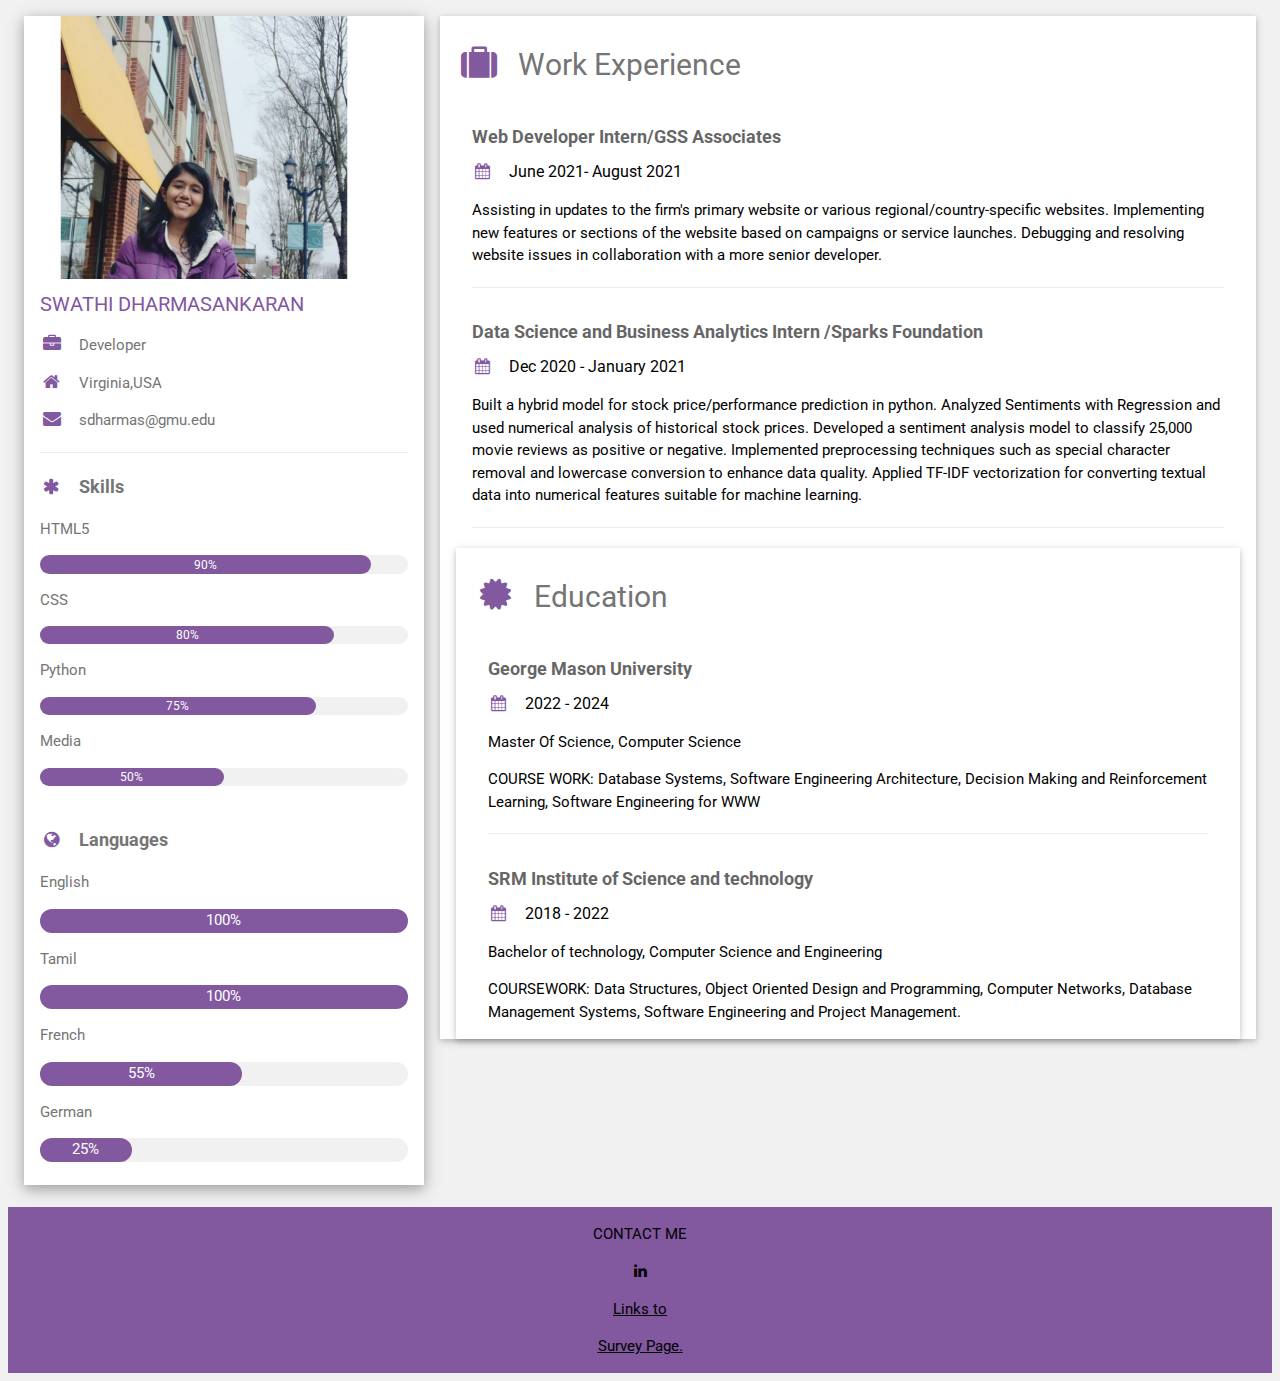
<file: target/my-web-app-1.0-SNAPSHOT/index.html>
<!DOCTYPE html>
<html>
<head>
<title>SDharmasankaran</title>
<meta charset="UTF-8">
<meta name="viewport" content="width=device-width, initial-scale=1">
<link rel="stylesheet" href="main.css">
<link rel='stylesheet' href='https://fonts.googleapis.com/css?family=Roboto'>
<link rel="stylesheet" href="https://cdnjs.cloudflare.com/ajax/libs/font-awesome/4.7.0/css/font-awesome.min.css">
<style>
html,body,h1,h2,h3,h4,h5,h6 {font-family: "Roboto", sans-serif}
</style>
</head>
<body class="w3-light-grey">

<!-- Page Container -->
<div class="w3-content w3-margin-top" style="max-width:1400px;">

  <!-- The Grid -->
  <div class="w3-row-padding">
  
    <!-- Left Column -->
    <div class="w3-third">
    
      <div class="w3-white w3-text-grey w3-card-4">
        <div class="w3-display-container">
          <img src="avatar_hat.jpg" style="width:90%" alt="Avatar">
          <div class="w3-display-bottomleft w3-container w3-text-purple">
            
          </div>
        </div>
        <div class="w3-container">
          <h4 style="color: #82589F;">SWATHI DHARMASANKARAN</h4>
          <p><i class="fa fa-briefcase fa-fw w3-margin-right w3-large" style="color: #82589F;"></i>Developer</p>
          <p><i class="fa fa-home fa-fw w3-margin-right w3-large" style="color: #82589F;"></i>Virginia,USA</p>
          <p><i class="fa fa-envelope fa-fw w3-margin-right w3-large" style="color: #82589F;"></i>sdharmas@gmu.edu</p>
          
          
          <hr>
          <p class="w3-large"><b><i class="fa fa-asterisk fa-fw w3-margin-right" style="color: #82589F;"></i>Skills</b></p>
<p>HTML5</p>
<div class="w3-light-grey w3-round-xlarge w3-small">
    <div class="w3-container w3-center w3-text-white w3-round-xlarge" style="background-color: #82589F; width:90%">90%</div>
</div>
<p>CSS</p>
<div class="w3-light-grey w3-round-xlarge w3-small">
    <div class="w3-container w3-center w3-text-white w3-round-xlarge" style="background-color: #82589F; width:80%">80%</div>
</div>
<p>Python</p>
<div class="w3-light-grey w3-round-xlarge w3-small">
    <div class="w3-container w3-center w3-text-white w3-round-xlarge" style="background-color: #82589F; width:75%">75%</div>
</div>
<p>Media</p>
<div class="w3-light-grey w3-round-xlarge w3-small">
    <div class="w3-container w3-center w3-text-white w3-round-xlarge" style="background-color: #82589F; width:50%">50%</div>
</div>
<br>

<p class="w3-large w3-text-theme"><b><i class="fa fa-globe fa-fw w3-margin-right" style="color: #82589F;"></i>Languages</b></p>
<p>English</p>
<div class="w3-light-grey w3-round-xlarge">
    <div class="w3-round-xlarge w3-center w3-text-white" style="background-color: #82589F; height:24px;width:100%">100%</div>
</div>
<p>Tamil</p>
<div class="w3-light-grey w3-round-xlarge">
    <div class="w3-round-xlarge w3-center w3-text-white" style="background-color: #82589F; height:24px;width:100%">100%</div>
</div>
<p>French</p>
<div class="w3-light-grey w3-round-xlarge">
    <div class="w3-round-xlarge w3-center w3-text-white" style="background-color: #82589F; height:24px;width:55%">55%</div>
</div>
<p>German</p>
<div class="w3-light-grey w3-round-xlarge">
    <div class="w3-round-xlarge w3-center w3-text-white" style="background-color: #82589F; height:24px;width:25%">25%</div>
</div>
<br>
</div>
</div><br>

</div>

    <!-- End Left Column -->
    
    <div class="w3-twothird">

      <div class="w3-container w3-card w3-white w3-margin-bottom">
          <h2 class="w3-text-grey w3-padding-16"><i class="fa fa-suitcase fa-fw w3-margin-right w3-xxlarge" style="color: #82589F;"></i>Work Experience</h2>
          <div class="w3-container">
              <h5 class="w3-opacity"><b>Web Developer Intern/GSS Associates</b></h5>
              <h6><i class="fa fa-calendar fa-fw w3-margin-right" style="color: #82589F;"></i>June 2021- August 2021  <span class="w3-tag" style="background-color: #82589F;"></span></h6>
              <p>Assisting in updates to the firm's primary website or various regional/country-specific websites.
                 Implementing new features or sections of the website based on campaigns or service launches.
                 Debugging and resolving website issues in collaboration with a more senior developer.</p>
              <hr>
          </div>
          <div class="w3-container">
              <h5 class="w3-opacity"><b>Data Science and Business Analytics Intern /Sparks Foundation</b></h5>
              <h6><i class="fa fa-calendar fa-fw w3-margin-right" style="color: #82589F;"></i>Dec 2020 - January 2021</h6>
              <p>Built a hybrid model for stock price/performance prediction in python. Analyzed Sentiments with Regression and used numerical analysis of historical stock prices. Developed a sentiment analysis model to classify 25,000 movie reviews as positive or negative.
                 Implemented preprocessing techniques such as special character removal and lowercase conversion to enhance data quality.
                 Applied TF-IDF vectorization for converting textual data into numerical features suitable for machine learning.</p>
              <hr>
          </div>
  
          <div class="w3-container w3-card w3-white">
              <h2 class="w3-text-grey w3-padding-16"><i class="fa fa-certificate fa-fw w3-margin-right w3-xxlarge" style="color: #82589F;"></i>Education</h2>
              <div class="w3-container">
                  <h5 class="w3-opacity"><b>George Mason University</b></h5>
                  <h6><i class="fa fa-calendar fa-fw w3-margin-right" style="color: #82589F;"></i>2022 - 2024</h6>
                  <p>Master Of Science, Computer Science</p>
                  <p>COURSE WORK: Database Systems, Software Engineering Architecture, Decision Making and Reinforcement Learning, Software Engineering for WWW </p>
                  <hr>
              </div>
              <div class="w3-container">
                  <h5 class="w3-opacity"><b>SRM Institute of Science and technology</b></h5>
                  <h6><i class="fa fa-calendar fa-fw w3-margin-right" style="color: #82589F;"></i>2018 - 2022</h6>
                  <p>Bachelor of technology, Computer Science and Engineering</p>
                  <p>COURSEWORK: Data Structures, Object Oriented Design and Programming, Computer Networks, Database Management Systems, Software Engineering and Project Management.</p>
              </div>
          </div>
  
  </div>
  
    <!-- End Right Column -->
    </div>
    
  <!-- End Grid -->
  </div>
  
  <!-- End Page Container -->
</div>

<footer class="w3-container w3-center" style="background-color: #82589F;">
    <p>CONTACT ME </p>
    <a href="https://www.linkedin.com/in/swathidharmasankaran//" target="_blank" rel="noopener noreferrer">
    <i class="fa fa-linkedin w3-hover-opacity"></i>

    <p>Links to</p>
    <a href="http://ec2-3-133-113-158.us-east-2.compute.amazonaws.com/" title="Dept">
            <p>Survey Page.</p>

        
    </a>
   
</footer>

</body>
</html>
</file>
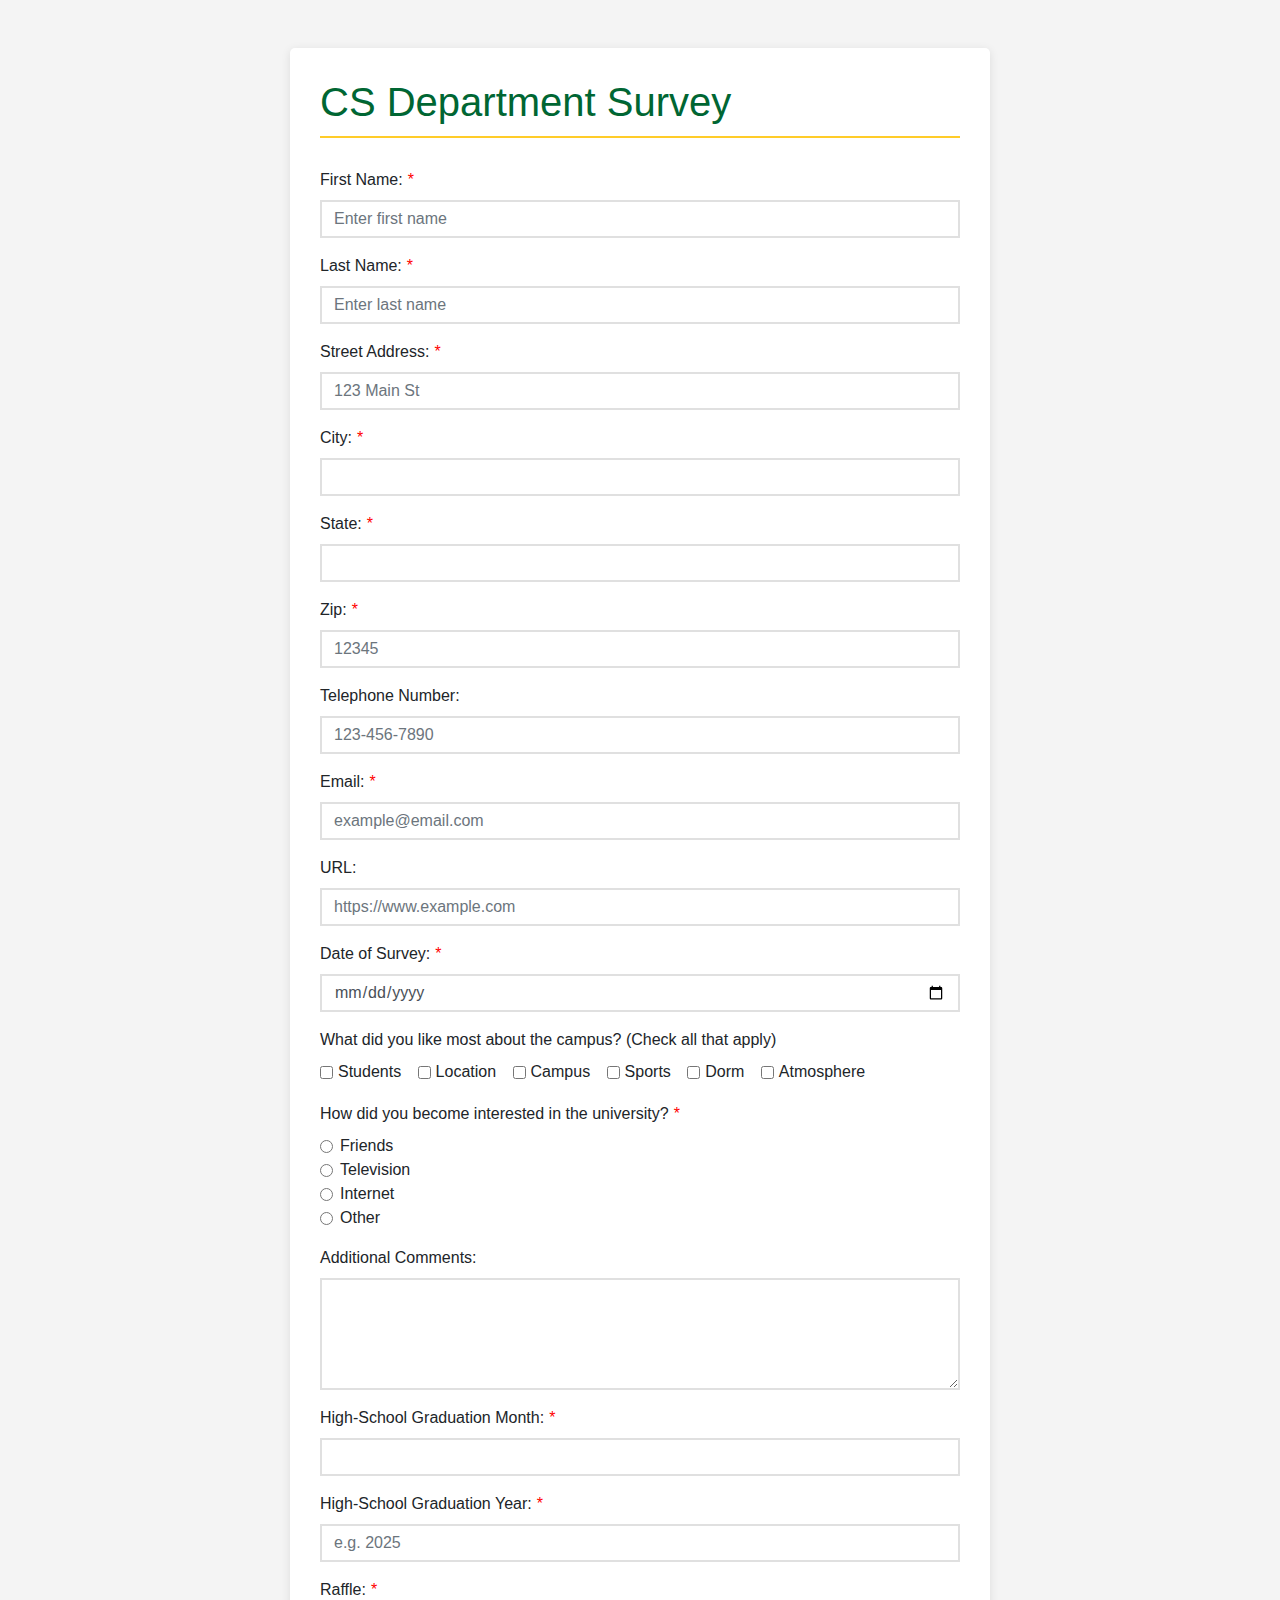
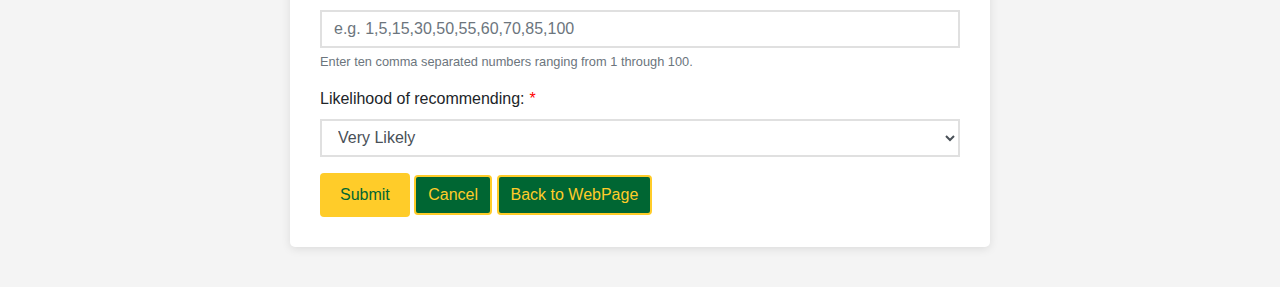
<file: target/my-web-app-1.0-SNAPSHOT/survey.html>
<!DOCTYPE html>
<html lang="en">

<head>
    <meta charset="UTF-8">
    <meta http-equiv="X-UA-Compatible" content="IE=edge">
    <meta name="viewport" content="width=device-width, initial-scale=1.0">
    <title>CS Department Survey</title>

    <!-- Bootstrap CSS -->
    <link href="https://maxcdn.bootstrapcdn.com/bootstrap/4.5.2/css/bootstrap.min.css" rel="stylesheet">

    <!-- External CSS -->
    <link rel="stylesheet" href="styles.css">
</head>

<body onload="document.getElementById('username').focus();">

    <div class="container mt-5">

        <h1>CS Department Survey</h1>

        <form autocomplete="on">
            <div class="form-group">
                <label for="firstName" class="required-field">First Name:</label>
                <input type="text" class="form-control" id="firstName" placeholder="Enter first name" required>
            </div>
        
            <!-- Added Last Name Field -->
            <div class="form-group">
                <label for="lastName" class="required-field">Last Name:</label>
                <input type="text" class="form-control" id="lastName" placeholder="Enter last name" required>
            </div>

            <div class="form-group">
                <label for="address" class="required-field">Street Address:</label>
                <input type="text" class="form-control" id="address" placeholder="123 Main St" required>
            </div>

            <div class="form-group">
                <label for="city" class="required-field">City:</label>
                <input type="text" class="form-control" id="city" required>
            </div>

            <div class="form-group">
                <label for="state" class="required-field">State:</label>
                <input type="text" class="form-control" id="state" required>
            </div>

            <div class="form-group">
                <label for="zip" class="required-field">Zip:</label>
                <input type="text" pattern="\d{5}" class="form-control" id="zip" placeholder="12345" required>
            </div>

            <div class="form-group">
                <label for="phone">Telephone Number:</label>
                <input type="tel" class="form-control" id="phone" placeholder="123-456-7890">
            </div>

            <div class="form-group">
                <label for="email" class="required-field">Email:</label>
                <input type="email" class="form-control" id="email" placeholder="example@email.com" required>
            </div>

            <div class="form-group">
                <label for="url">URL:</label>
                <input type="url" class="form-control" id="url" placeholder="https://www.example.com">
            </div>

            <div class="form-group">
                <label for="dateOfSurvey" class="required-field">Date of Survey:</label>
                <input type="date" class="form-control" id="dateOfSurvey" placeholder="yyyy-mm-dd" required>
            </div>

            <div class="form-group">
                <label>What did you like most about the campus? (Check all that apply)</label><br>
                <div class="form-check form-check-inline">
                    <input class="form-check-input" type="checkbox" value="" id="studentsCheck">
                    <label class="form-check-label" for="studentsCheck">Students</label>
                </div>
                <div class="form-check form-check-inline">
                    <input class="form-check-input" type="checkbox" value="" id="locationCheck">
                    <label class="form-check-label" for="locationCheck">Location</label>
                </div>
                <div class="form-check form-check-inline">
                    <input class="form-check-input" type="checkbox" value="" id="campusCheck">
                    <label class="form-check-label" for="campusCheck">Campus</label>
                </div>
                <div class="form-check form-check-inline">
                    <input class="form-check-input" type="checkbox" value="" id="sportsCheck">
                    <label class="form-check-label" for="sportsCheck">Sports</label>
                </div>
                <div class="form-check form-check-inline">
                    <input class="form-check-input" type="checkbox" value="" id="dormCheck">
                    <label class="form-check-label" for="dormCheck">Dorm</label>
                </div>
                <div class="form-check form-check-inline">
                    <input class="form-check-input" type="checkbox" value="" id="atmosphereCheck">
                    <label class="form-check-label" for="atmosphereCheck">Atmosphere</label>
                </div>
            </div>
            

            <div class="form-group">
                <label class="required-field">How did you become interested in the university?</label>
                
                <div class="form-check">
                    <input class="form-check-input" type="radio" name="interestSource" id="friendsRadio" value="friends" required>
                    <label class="form-check-label" for="friendsRadio">Friends</label>
                </div>
            
                <div class="form-check">
                    <input class="form-check-input" type="radio" name="interestSource" id="TVRadio" value="TV" required>
                    <label class="form-check-label" for="TVRadio">Television</label>
                </div>
            
                <div class="form-check">
                    <input class="form-check-input" type="radio" name="interestSource" id="InternetRadio" value="Internet" required>
                    <label class="form-check-label" for="InternetRadio">Internet</label>
                </div>
            
                <div class="form-check">
                    <input class="form-check-input" type="radio" name="interestSource" id="OthersRadio" value="Others" required>
                    <label class="form-check-label" for="OthersRadio">Other</label>
                </div>
            
            </div>


            
                
          

            <div class="form-group">
                <label for="comments">Additional Comments:</label>
                <textarea class="form-control" id="comments" rows="4"></textarea>
            </div>

            <div class="form-group">
                <label for="graduationMonth" class="required-field">High-School Graduation Month:</label>
                <input list="months" class="form-control" id="graduationMonth" required>
                <datalist id="months">
                    <option value="January">
                    <option value="February">
                    <option value="March">
                    <option value="April">
                    <option value="May">
                    <option value="June">
                    <option value="July">
                    <option value="August">
                    <option value="September">
                    <option value="October">
                    <option value="November">
                    <option value="December">
                </datalist>
            </div>
            
            <div class="form-group">
                <label for="graduationYear" class="required-field">High-School Graduation Year:</label>
                <input type="number" class="form-control" id="graduationYear" placeholder="e.g. 2025" required>
            </div>

            <!-- Added Raffle Field -->
    <div class="form-group">
        <label for="raffle" class="required-field">Raffle:</label>
        <input type="text" class="form-control" id="raffle" placeholder="e.g. 1,5,15,30,50,55,60,70,85,100" pattern="^([1-9][0-9]?(\s*,\s*|$)){10,100}$" required>
        <small class="form-text text-muted">Enter  ten comma separated numbers ranging from 1 through 100.</small>
    </div>

            

            <div class="form-group">
                <label for="likelihood" class="required-field">Likelihood of recommending:</label>
                <select class="form-control" id="likelihood" required>
                    <option>Very Likely</option>
                    <option>Likely</option>
                    <option>Unlikely</option>
                </select>
            </div>
<button type="submit" class="btn btn-primary">Submit</button>

<button type="button" class="btn btn-secondary" onclick="window.location.reload();">Cancel</button>
<a href="http://hw1-swathidsankaran.s3-website-us-east-1.amazonaws.com" class="btn btn-secondary">Back to WebPage</a>

    </div>

    <!-- Bootstrap JS and jQuery -->
    <script src="https://ajax.googleapis.com/ajax/libs/jquery/3.5.1/jquery.min.js"></script>
    <script src="https://cdnjs.cloudflare.com/ajax/libs/popper.js/1.16.0/umd/popper.min.js"></script>
    <script src="https://maxcdn.bootstrapcdn.com/bootstrap/4.5.2/js/bootstrap.min.js"></script>
</body>

</html>
</file>
<file: target/my-web-app-1.0-SNAPSHOT/styles.css>
/* Global Styles */
body {
    font-family: 'Arial', sans-serif;
    background-color: #f4f4f4;
}

.container {
    background-color: #ffffff;
    padding: 30px;
    border-radius: 5px;
    box-shadow: 0 2px 10px rgba(0, 0, 0, 0.1);
    max-width: 700px;
    margin: 40px auto;
}

h1 {
    color: #006633; /* GMU Green */
    border-bottom: 2px solid #FFCC29; /* GMU Gold */
    padding-bottom: 10px;
    margin-bottom: 30px;
}

/* Form Styles */
.form-control {
    border-radius: 0;
    border: 2px solid #e0e0e0;
    transition: border-color 0.3s;
}

.form-control:focus {
    border-color: #FFCC29; /* GMU Gold */
    box-shadow: none;
}

.required-field::after {
    content: '*';
    color: red;
    margin-left: 5px;
}

.form-check-input {
    margin-top: 6px;
}

.btn-primary {
    background-color: #FFCC29; /* GMU Gold */
    border: none;
    color: #006633; /* GMU Green */
    padding: 10px 20px;
    transition: background-color 0.3s;
}

.btn-primary:hover,
.btn-primary:focus {
    background-color: #e5b025; /* Slightly Darker Gold */
}

.btn-secondary {
    color: #FFCC29; /* GMU Gold */
    background-color: #006633; /* GMU Green */
    border: 2px solid #FFCC29; /* GMU Gold */
    transition: background-color 0.3s, color 0.3s;
}

.btn-secondary:hover,
.btn-secondary:focus {
    color: #006633; /* GMU Green */
    background-color: #FFCC29; /* GMU Gold */
}

/* Responsive Styles */
@media (max-width: 767px) {
    .container {
        margin: 20px 10px;
        padding: 20px;
    }
}
</file>
<file: target/my-web-app-1.0-SNAPSHOT/main.css>
/* W3.CSS 4.15 December 2020 by Jan Egil and Borge Refsnes */
html {
    box-sizing: border-box
}

*,*:before,*:after {
    box-sizing: inherit
}

/* Extract from normalize.css by Nicolas Gallagher and Jonathan Neal git.io/normalize */
html {
    -ms-text-size-adjust: 100%;
    -webkit-text-size-adjust: 100%
}

body {
        font-family: sans-serif;
    }



article,aside,details,figcaption,figure,footer,header,main,menu,nav,section {
    display: block
}

summary {
    display: list-item
}

audio,canvas,progress,video {
    display: inline-block
}

progress {
    vertical-align: baseline
}

audio:not([controls]) {
    display: none;
    height: 0
}

[hidden],template {
    display: none
}

a {
    background-color: transparent
}

a:active,a:hover {
    outline-width: 0
}

abbr[title] {
    border-bottom: none;
    text-decoration: underline;
    text-decoration: underline dotted
}

b,strong {
    font-weight: bolder
}

dfn {
    font-style: italic
}

mark {
    background: #ff0;
    color: #000
}

small {
    font-size: 80%
}

sub,sup {
    font-size: 75%;
    line-height: 0;
    position: relative;
    vertical-align: baseline
}

sub {
    bottom: -0.25em
}

sup {
    top: -0.5em
}

figure {
    margin: 1em 40px
}

img {
    border-style: none
}

code,kbd,pre,samp {
    font-family: monospace,monospace;
    font-size: 1em
}

hr {
    box-sizing: content-box;
    height: 0;
    overflow: visible
}

button,input,select,textarea,optgroup {
    font: inherit;
    margin: 0
}

optgroup {
    font-weight: bold
}

button,input {
    overflow: visible
}

button,select {
    text-transform: none
}

button,[type=button],[type=reset],[type=submit] {
    -webkit-appearance: button
}

button::-moz-focus-inner,[type=button]::-moz-focus-inner,[type=reset]::-moz-focus-inner,[type=submit]::-moz-focus-inner {
    border-style: none;
    padding: 0
}

button:-moz-focusring,[type=button]:-moz-focusring,[type=reset]:-moz-focusring,[type=submit]:-moz-focusring {
    outline: 1px dotted ButtonText
}

fieldset {
    border: 1px solid #c0c0c0;
    margin: 0 2px;
    padding: .35em .625em .75em
}

legend {
    color: inherit;
    display: table;
    max-width: 100%;
    padding: 0;
    white-space: normal
}

textarea {
    overflow: auto
}

[type=checkbox],[type=radio] {
    padding: 0
}

[type=number]::-webkit-inner-spin-button,[type=number]::-webkit-outer-spin-button {
    height: auto
}

[type=search] {
    -webkit-appearance: textfield;
    outline-offset: -2px
}

[type=search]::-webkit-search-decoration {
    -webkit-appearance: none
}

::-webkit-file-upload-button {
    -webkit-appearance: button;
    font: inherit
}

/* End extract */
html,body {
    font-family: Verdana,sans-serif;
    font-size: 15px;
    line-height: 1.5
}

html {
    overflow-x: hidden
}

h1 {
    font-size: 36px
}

h2 {
    font-size: 30px
}

h3 {
    font-size: 24px
}

h4 {
    font-size: 20px
}

h5 {
    font-size: 18px
}

h6 {
    font-size: 16px
}

.w3-serif {
    font-family: serif
}

.w3-sans-serif {
    font-family: sans-serif
}

.w3-cursive {
    font-family: cursive
}

.w3-monospace {
    font-family: monospace
}

h1,h2,h3,h4,h5,h6 {
    font-family: "Segoe UI",Arial,sans-serif;
    font-weight: 400;
    margin: 10px 0
}

.w3-wide {
    letter-spacing: 4px
}

hr {
    border: 0;
    border-top: 1px solid #eee;
    margin: 20px 0
}

.w3-image {
    max-width: 100%;
    height: auto
}

img {
    vertical-align: middle
}

a {
    color: inherit
}

.w3-table,.w3-table-all {
    border-collapse: collapse;
    border-spacing: 0;
    width: 100%;
    display: table
}

.w3-table-all {
    border: 1px solid #ccc
}

.w3-bordered tr,.w3-table-all tr {
    border-bottom: 1px solid #ddd
}

.w3-striped tbody tr:nth-child(even) {
    background-color: #f1f1f1
}

.w3-table-all tr:nth-child(odd) {
    background-color: #fff
}

.w3-table-all tr:nth-child(even) {
    background-color: #f1f1f1
}

.w3-hoverable tbody tr:hover,.w3-ul.w3-hoverable li:hover {
    background-color: #ccc
}

.w3-centered tr th,.w3-centered tr td {
    text-align: center
}

.w3-table td,.w3-table th,.w3-table-all td,.w3-table-all th {
    padding: 8px 8px;
    display: table-cell;
    text-align: left;
    vertical-align: top
}

.w3-table th:first-child,.w3-table td:first-child,.w3-table-all th:first-child,.w3-table-all td:first-child {
    padding-left: 16px
}

.w3-btn,.w3-button {
    border: none;
    display: inline-block;
    padding: 8px 16px;
    vertical-align: middle;
    overflow: hidden;
    text-decoration: none;
    color: inherit;
    background-color: inherit;
    text-align: center;
    cursor: pointer;
    white-space: nowrap
}

.w3-btn:hover {
    box-shadow: 0 8px 16px 0 rgba(0,0,0,0.2),0 6px 20px 0 rgba(0,0,0,0.19)
}

.w3-btn,.w3-button {
    -webkit-touch-callout: none;
    -webkit-user-select: none;
    -khtml-user-select: none;
    -moz-user-select: none;
    -ms-user-select: none;
    user-select: none
}

.w3-disabled,.w3-btn:disabled,.w3-button:disabled {
    cursor: not-allowed;
    opacity: 0.3
}

.w3-disabled *,:disabled * {
    pointer-events: none
}

.w3-btn.w3-disabled:hover,.w3-btn:disabled:hover {
    box-shadow: none
}

.w3-badge,.w3-tag {
    background-color: #000;
    color: #fff;
    display: inline-block;
    padding-left: 8px;
    padding-right: 8px;
    text-align: center
}

.w3-badge {
    border-radius: 50%
}

.w3-ul {
    list-style-type: none;
    padding: 0;
    margin: 0
}

.w3-ul li {
    padding: 8px 16px;
    border-bottom: 1px solid #ddd
}

.w3-ul li:last-child {
    border-bottom: none
}

.w3-tooltip,.w3-display-container {
    position: relative
}

.w3-tooltip .w3-text {
    display: none
}

.w3-tooltip:hover .w3-text {
    display: inline-block
}

.w3-ripple:active {
    opacity: 0.5
}

.w3-ripple {
    transition: opacity 0s
}

.w3-input {
    padding: 8px;
    display: block;
    border: none;
    border-bottom: 1px solid #ccc;
    width: 100%
}

.w3-select {
    padding: 9px 0;
    width: 100%;
    border: none;
    border-bottom: 1px solid #ccc
}

.w3-dropdown-click,.w3-dropdown-hover {
    position: relative;
    display: inline-block;
    cursor: pointer
}

.w3-dropdown-hover:hover .w3-dropdown-content {
    display: block
}

.w3-dropdown-hover:first-child,.w3-dropdown-click:hover {
    background-color: #ccc;
    color: #000
}

.w3-dropdown-hover:hover > .w3-button:first-child,.w3-dropdown-click:hover > .w3-button:first-child {
    background-color: #ccc;
    color: #000
}

.w3-dropdown-content {
    cursor: auto;
    color: #000;
    background-color: #fff;
    display: none;
    position: absolute;
    min-width: 160px;
    margin: 0;
    padding: 0;
    z-index: 1
}

.w3-check,.w3-radio {
    width: 24px;
    height: 24px;
    position: relative;
    top: 6px
}

.w3-sidebar {
    height: 100%;
    width: 200px;
    background-color: #fff;
    position: fixed!important;
    z-index: 1;
    overflow: auto
}

.w3-bar-block .w3-dropdown-hover,.w3-bar-block .w3-dropdown-click {
    width: 100%
}

.w3-bar-block .w3-dropdown-hover .w3-dropdown-content,.w3-bar-block .w3-dropdown-click .w3-dropdown-content {
    min-width: 100%
}

.w3-bar-block .w3-dropdown-hover .w3-button,.w3-bar-block .w3-dropdown-click .w3-button {
    width: 100%;
    text-align: left;
    padding: 8px 16px
}

.w3-main,#main {
    transition: margin-left .4s
}

.w3-modal {
    z-index: 3;
    display: none;
    padding-top: 100px;
    position: fixed;
    left: 0;
    top: 0;
    width: 100%;
    height: 100%;
    overflow: auto;
    background-color: rgb(0,0,0);
    background-color: rgba(0,0,0,0.4)
}

.w3-modal-content {
    margin: auto;
    background-color: #fff;
    position: relative;
    padding: 0;
    outline: 0;
    width: 600px
}

.w3-bar {
    width: 100%;
    overflow: hidden
}

.w3-center .w3-bar {
    display: inline-block;
    width: auto
}

.w3-bar .w3-bar-item {
    padding: 8px 16px;
    float: left;
    width: auto;
    border: none;
    display: block;
    outline: 0
}

.w3-bar .w3-dropdown-hover,.w3-bar .w3-dropdown-click {
    position: static;
    float: left
}

.w3-bar .w3-button {
    white-space: normal
}

.w3-bar-block .w3-bar-item {
    width: 100%;
    display: block;
    padding: 8px 16px;
    text-align: left;
    border: none;
    white-space: normal;
    float: none;
    outline: 0
}

.w3-bar-block.w3-center .w3-bar-item {
    text-align: center
}

.w3-block {
    display: block;
    width: 100%
}

.w3-responsive {
    display: block;
    overflow-x: auto
}

.w3-container:after,.w3-container:before,.w3-panel:after,.w3-panel:before,.w3-row:after,.w3-row:before,.w3-row-padding:after,.w3-row-padding:before, .w3-cell-row:before,.w3-cell-row:after,.w3-clear:after,.w3-clear:before,.w3-bar:before,.w3-bar:after {
    content: "";
    display: table;
    clear: both
}

.w3-col,.w3-half,.w3-third,.w3-twothird,.w3-threequarter,.w3-quarter {
    float: left;
    width: 100%
}

.w3-col.s1 {
    width: 8.33333%
}

.w3-col.s2 {
    width: 16.66666%
}

.w3-col.s3 {
    width: 24.99999%
}

.w3-col.s4 {
    width: 33.33333%
}

.w3-col.s5 {
    width: 41.66666%
}

.w3-col.s6 {
    width: 49.99999%
}

.w3-col.s7 {
    width: 58.33333%
}

.w3-col.s8 {
    width: 66.66666%
}

.w3-col.s9 {
    width: 74.99999%
}

.w3-col.s10 {
    width: 83.33333%
}

.w3-col.s11 {
    width: 91.66666%
}

.w3-col.s12 {
    width: 99.99999%
}

@media (min-width: 601px) {
    .w3-col.m1 {
        width:8.33333%
    }

    .w3-col.m2 {
        width: 16.66666%
    }

    .w3-col.m3,.w3-quarter {
        width: 24.99999%
    }

    .w3-col.m4,.w3-third {
        width: 33.33333%
    }

    .w3-col.m5 {
        width: 41.66666%
    }

    .w3-col.m6,.w3-half {
        width: 49.99999%
    }

    .w3-col.m7 {
        width: 58.33333%
    }

    .w3-col.m8,.w3-twothird {
        width: 66.66666%
    }

    .w3-col.m9,.w3-threequarter {
        width: 74.99999%
    }

    .w3-col.m10 {
        width: 83.33333%
    }

    .w3-col.m11 {
        width: 91.66666%
    }

    .w3-col.m12 {
        width: 99.99999%
    }
}

@media (min-width: 993px) {
    .w3-col.l1 {
        width:8.33333%
    }

    .w3-col.l2 {
        width: 16.66666%
    }

    .w3-col.l3 {
        width: 24.99999%
    }

    .w3-col.l4 {
        width: 33.33333%
    }

    .w3-col.l5 {
        width: 41.66666%
    }

    .w3-col.l6 {
        width: 49.99999%
    }

    .w3-col.l7 {
        width: 58.33333%
    }

    .w3-col.l8 {
        width: 66.66666%
    }

    .w3-col.l9 {
        width: 74.99999%
    }

    .w3-col.l10 {
        width: 83.33333%
    }

    .w3-col.l11 {
        width: 91.66666%
    }

    .w3-col.l12 {
        width: 99.99999%
    }
}

.w3-rest {
    overflow: hidden
}

.w3-stretch {
    margin-left: -16px;
    margin-right: -16px
}

.w3-content,.w3-auto {
    margin-left: auto;
    margin-right: auto
}

.w3-content {
    max-width: 980px
}

.w3-auto {
    max-width: 1140px
}

.w3-cell-row {
    display: table;
    width: 100%
}

.w3-cell {
    display: table-cell
}

.w3-cell-top {
    vertical-align: top
}

.w3-cell-middle {
    vertical-align: middle
}

.w3-cell-bottom {
    vertical-align: bottom
}

.w3-hide {
    display: none!important
}

.w3-show-block,.w3-show {
    display: block!important
}

.w3-show-inline-block {
    display: inline-block!important
}

@media (max-width: 1205px) {
    .w3-auto {
        max-width:95%
    }
}

@media (max-width: 600px) {
    .w3-modal-content {
        margin:0 10px;
        width: auto!important
    }

    .w3-modal {
        padding-top: 30px
    }

    .w3-dropdown-hover.w3-mobile .w3-dropdown-content,.w3-dropdown-click.w3-mobile .w3-dropdown-content {
        position: relative
    }

    .w3-hide-small {
        display: none!important
    }

    .w3-mobile {
        display: block;
        width: 100%!important
    }

    .w3-bar-item.w3-mobile,.w3-dropdown-hover.w3-mobile,.w3-dropdown-click.w3-mobile {
        text-align: center
    }

    .w3-dropdown-hover.w3-mobile,.w3-dropdown-hover.w3-mobile .w3-btn,.w3-dropdown-hover.w3-mobile .w3-button,.w3-dropdown-click.w3-mobile,.w3-dropdown-click.w3-mobile .w3-btn,.w3-dropdown-click.w3-mobile .w3-button {
        width: 100%
    }
}

@media (max-width: 768px) {
    .w3-modal-content {
        width:500px
    }

    .w3-modal {
        padding-top: 50px
    }
}

@media (min-width: 993px) {
    .w3-modal-content {
        width:900px
    }

    .w3-hide-large {
        display: none!important
    }

    .w3-sidebar.w3-collapse {
        display: block!important
    }
}

@media (max-width: 992px) and (min-width:601px) {
    .w3-hide-medium {
        display:none!important
    }
}

@media (max-width: 992px) {
    .w3-sidebar.w3-collapse {
        display:none
    }

    .w3-main {
        margin-left: 0!important;
        margin-right: 0!important
    }

    .w3-auto {
        max-width: 100%
    }
}

.w3-top,.w3-bottom {
    position: fixed;
    width: 100%;
    z-index: 1
}

.w3-top {
    top: 0
}

.w3-bottom {
    bottom: 0
}

.w3-overlay {
    position: fixed;
    display: none;
    width: 100%;
    height: 100%;
    top: 0;
    left: 0;
    right: 0;
    bottom: 0;
    background-color: rgba(0,0,0,0.5);
    z-index: 2
}

.w3-display-topleft {
    position: absolute;
    left: 0;
    top: 0
}

.w3-display-topright {
    position: absolute;
    right: 0;
    top: 0
}

.w3-display-bottomleft {
    position: absolute;
    left: 0;
    bottom: 0
}

.w3-display-bottomright {
    position: absolute;
    right: 0;
    bottom: 0
}

.w3-display-middle {
    position: absolute;
    top: 50%;
    left: 50%;
    transform: translate(-50%,-50%);
    -ms-transform: translate(-50%,-50%)
}

.w3-display-left {
    position: absolute;
    top: 50%;
    left: 0%;
    transform: translate(0%,-50%);
    -ms-transform: translate(-0%,-50%)
}

.w3-display-right {
    position: absolute;
    top: 50%;
    right: 0%;
    transform: translate(0%,-50%);
    -ms-transform: translate(0%,-50%)
}

.w3-display-topmiddle {
    position: absolute;
    left: 50%;
    top: 0;
    transform: translate(-50%,0%);
    -ms-transform: translate(-50%,0%)
}

.w3-display-bottommiddle {
    position: absolute;
    left: 50%;
    bottom: 0;
    transform: translate(-50%,0%);
    -ms-transform: translate(-50%,0%)
}

.w3-display-container:hover .w3-display-hover {
    display: block
}

.w3-display-container:hover span.w3-display-hover {
    display: inline-block
}

.w3-display-hover {
    display: none
}

.w3-display-position {
    position: absolute
}

.w3-circle {
    border-radius: 50%
}

.w3-round-small {
    border-radius: 2px
}

.w3-round,.w3-round-medium {
    border-radius: 4px
}

.w3-round-large {
    border-radius: 8px
}

.w3-round-xlarge {
    border-radius: 16px
}

.w3-round-xxlarge {
    border-radius: 32px
}

.w3-row-padding,.w3-row-padding>.w3-half,.w3-row-padding>.w3-third,.w3-row-padding>.w3-twothird,.w3-row-padding>.w3-threequarter,.w3-row-padding>.w3-quarter,.w3-row-padding>.w3-col {
    padding: 0 8px
}

.w3-container,.w3-panel {
    padding: 0.01em 16px
}

.w3-panel {
    margin-top: 16px;
    margin-bottom: 16px
}

.w3-code,.w3-codespan {
    font-family: Consolas,"courier new";
    font-size: 16px
}

.w3-code {
    width: auto;
    background-color: #fff;
    padding: 8px 12px;
    border-left: 4px solid #E74292;
    word-wrap: break-word
}

.w3-codespan {
    color: crimson;
    background-color: #f1f1f1;
    padding-left: 4px;
    padding-right: 4px;
    font-size: 110%
}

.w3-card,.w3-card-2 {
    box-shadow: 0 2px 5px 0 rgba(0,0,0,0.16),0 2px 10px 0 rgba(0,0,0,0.12)
}

.w3-card-4,.w3-hover-shadow:hover {
    box-shadow: 0 4px 10px 0 rgba(0,0,0,0.2),0 4px 20px 0 rgba(0,0,0,0.19)
}

.w3-spin {
    animation: w3-spin 2s infinite linear
}

@keyframes w3-spin {
    0% {
        transform: rotate(0deg)
    }

    100% {
        transform: rotate(359deg)
    }
}

.w3-animate-fading {
    animation: fading 10s infinite
}

@keyframes fading {
    0% {
        opacity: 0
    }

    50% {
        opacity: 1
    }

    100% {
        opacity: 0
    }
}

.w3-animate-opacity {
    animation: opac 0.8s
}

@keyframes opac {
    from {
        opacity: 0
    }

    to {
        opacity: 1
    }
}

.w3-animate-top {
    position: relative;
    animation: animatetop 0.4s
}

@keyframes animatetop {
    from {
        top: -300px;
        opacity: 0
    }

    to {
        top: 0;
        opacity: 1
    }
}

.w3-animate-left {
    position: relative;
    animation: animateleft 0.4s
}

@keyframes animateleft {
    from {
        left: -300px;
        opacity: 0
    }

    to {
        left: 0;
        opacity: 1
    }
}

.w3-animate-right {
    position: relative;
    animation: animateright 0.4s
}

@keyframes animateright {
    from {
        right: -300px;
        opacity: 0
    }

    to {
        right: 0;
        opacity: 1
    }
}

.w3-animate-bottom {
    position: relative;
    animation: animatebottom 0.4s
}

@keyframes animatebottom {
    from {
        bottom: -300px;
        opacity: 0
    }

    to {
        bottom: 0;
        opacity: 1
    }
}

.w3-animate-zoom {
    animation: animatezoom 0.6s
}

@keyframes animatezoom {
    from {
        transform: scale(0)
    }

    to {
        transform: scale(1)
    }
}

.w3-animate-input {
    transition: width 0.4s ease-in-out
}

.w3-animate-input:focus {
    width: 100%!important
}

.w3-opacity,.w3-hover-opacity:hover {
    opacity: 0.60
}

.w3-opacity-off,.w3-hover-opacity-off:hover {
    opacity: 1
}

.w3-opacity-max {
    opacity: 0.25
}

.w3-opacity-min {
    opacity: 0.75
}

.w3-greyscale-max,.w3-grayscale-max,.w3-hover-greyscale:hover,.w3-hover-grayscale:hover {
    filter: grayscale(100%)
}

.w3-greyscale,.w3-grayscale {
    filter: grayscale(75%)
}

.w3-greyscale-min,.w3-grayscale-min {
    filter: grayscale(50%)
}

.w3-sepia {
    filter: sepia(75%)
}

.w3-sepia-max,.w3-hover-sepia:hover {
    filter: sepia(100%)
}

.w3-sepia-min {
    filter: sepia(50%)
}

.w3-tiny {
    font-size: 10px!important
}

.w3-small {
    font-size: 12px!important
}

.w3-medium {
    font-size: 15px!important
}

.w3-large {
    font-size: 18px!important
}

.w3-xlarge {
    font-size: 24px!important
}

.w3-xxlarge {
    font-size: 36px!important
}

.w3-xxxlarge {
    font-size: 48px!important
}

.w3-jumbo {
    font-size: 64px!important
}

.w3-left-align {
    text-align: left!important
}

.w3-right-align {
    text-align: right!important
}

.w3-justify {
    text-align: justify!important
}

.w3-center {
    text-align: center!important
}

.w3-border-0 {
    border: 0!important
}

.w3-border {
    border: 1px solid #ccc!important
}

.w3-border-top {
    border-top: 1px solid #ccc!important
}

.w3-border-bottom {
    border-bottom: 1px solid #ccc!important
}

.w3-border-left {
    border-left: 1px solid #ccc!important
}

.w3-border-right {
    border-right: 1px solid #ccc!important
}

.w3-topbar {
    border-top: 6px solid #ccc!important
}

.w3-bottombar {
    border-bottom: 6px solid #ccc!important
}

.w3-leftbar {
    border-left: 6px solid #ccc!important
}

.w3-rightbar {
    border-right: 6px solid #ccc!important
}

.w3-section,.w3-code {
    margin-top: 16px!important;
    margin-bottom: 16px!important
}

.w3-margin {
    margin: 16px!important
}

.w3-margin-top {
    margin-top: 16px!important
}

.w3-margin-bottom {
    margin-bottom: 16px!important
}

.w3-margin-left {
    margin-left: 16px!important
}

.w3-margin-right {
    margin-right: 16px!important
}

.w3-padding-small {
    padding: 4px 8px!important
}

.w3-padding {
    padding: 8px 16px!important
}

.w3-padding-large {
    padding: 12px 24px!important
}

.w3-padding-16 {
    padding-top: 16px!important;
    padding-bottom: 16px!important
}

.w3-padding-24 {
    padding-top: 24px!important;
    padding-bottom: 24px!important
}

.w3-padding-32 {
    padding-top: 32px!important;
    padding-bottom: 32px!important
}

.w3-padding-48 {
    padding-top: 48px!important;
    padding-bottom: 48px!important
}

.w3-padding-64 {
    padding-top: 64px!important;
    padding-bottom: 64px!important
}

.w3-padding-top-64 {
    padding-top: 64px!important
}

.w3-padding-top-48 {
    padding-top: 48px!important
}

.w3-padding-top-32 {
    padding-top: 32px!important
}

.w3-padding-top-24 {
    padding-top: 24px!important
}

.w3-left {
    float: left!important
}

.w3-right {
    float: right!important
}

.w3-button:hover {
    color: #000!important;
    background-color: #ccc!important
}

.w3-transparent,.w3-hover-none:hover {
    background-color: transparent!important
}

.w3-hover-none:hover {
    box-shadow: none!important
}

/* Colors */
.w3-amber,.w3-hover-amber:hover {
    color: #000!important;
    background-color: #ffc107!important
}

.w3-aqua,.w3-hover-aqua:hover {
    color: #000!important;
    background-color: #00ffff!important
}

.w3-blue,.w3-hover-blue:hover {
    color: #fff!important;
    background-color: #2196F3!important
}

.w3-light-blue,.w3-hover-light-blue:hover {
    color: #000!important;
    background-color: #87CEEB!important
}

.w3-brown,.w3-hover-brown:hover {
    color: #fff!important;
    background-color: #795548!important
}

.w3-cyan,.w3-hover-cyan:hover {
    color: #000!important;
    background-color: #00bcd4!important
}

.w3-blue-grey,.w3-hover-blue-grey:hover,.w3-blue-gray,.w3-hover-blue-gray:hover {
    color: #fff!important;
    background-color: #607d8b!important
}

.w3-green,.w3-hover-green:hover {
    color: #fff!important;
    background-color: #4CAF50!important
}

.w3-light-green,.w3-hover-light-green:hover {
    color: #000!important;
    background-color: #8bc34a!important
}

.w3-indigo,.w3-hover-indigo:hover {
    color: #fff!important;
    background-color: #3f51b5!important
}

.w3-khaki,.w3-hover-khaki:hover {
    color: #000!important;
    background-color: #f0e68c!important
}

.w3-lime,.w3-hover-lime:hover {
    color: #000!important;
    background-color: #cddc39!important
}

.w3-orange,.w3-hover-orange:hover {
    color: #000!important;
    background-color: #ff9800!important
}

.w3-deep-orange,.w3-hover-deep-orange:hover {
    color: #fff!important;
    background-color: #ff5722!important
}

.w3-pink,.w3-hover-pink:hover {
    color: #fff!important;
    background-color: #e91e63!important
}

.w3-purple,.w3-hover-purple:hover {
    color: #fff!important;
    background-color: #9c27b0!important
}

.w3-deep-purple,.w3-hover-deep-purple:hover {
    color: #fff!important;
    background-color: #673ab7!important
}

.w3-red,.w3-hover-red:hover {
    color: #fff!important;
    background-color: #f44336!important
}

.w3-sand,.w3-hover-sand:hover {
    color: #000!important;
    background-color: #fdf5e6!important
}

.w3-teal,.w3-hover-teal:hover {
    color: #fff!important;
    background-color: #009688!important
}

.w3-yellow,.w3-hover-yellow:hover {
    color: #000!important;
    background-color: #ffeb3b!important
}

.w3-white,.w3-hover-white:hover {
    color: #000!important;
    background-color: #fff!important
}

.w3-black,.w3-hover-black:hover {
    color: #fff!important;
    background-color: #000!important
}

.w3-grey,.w3-hover-grey:hover,.w3-gray,.w3-hover-gray:hover {
    color: #000!important;
    background-color: #9e9e9e!important
}

.w3-light-grey,.w3-hover-light-grey:hover,.w3-light-gray,.w3-hover-light-gray:hover {
    color: #000!important;
    background-color: #f1f1f1!important
}

.w3-dark-grey,.w3-hover-dark-grey:hover,.w3-dark-gray,.w3-hover-dark-gray:hover {
    color: #fff!important;
    background-color: #616161!important
}

.w3-pale-red,.w3-hover-pale-red:hover {
    color: #000!important;
    background-color: #ffdddd!important
}

.w3-pale-green,.w3-hover-pale-green:hover {
    color: #000!important;
    background-color: #ddffdd!important
}

.w3-pale-yellow,.w3-hover-pale-yellow:hover {
    color: #000!important;
    background-color: #ffffcc!important
}

.w3-pale-blue,.w3-hover-pale-blue:hover {
    color: #000!important;
    background-color: #ddffff!important
}

.w3-text-amber,.w3-hover-text-amber:hover {
    color: #ffc107!important
}

.w3-text-aqua,.w3-hover-text-aqua:hover {
    color: #00ffff!important
}

.w3-text-blue,.w3-hover-text-blue:hover {
    color: #2196F3!important
}

.w3-text-light-blue,.w3-hover-text-light-blue:hover {
    color: #87CEEB!important
}

.w3-text-brown,.w3-hover-text-brown:hover {
    color: #795548!important
}

.w3-text-cyan,.w3-hover-text-cyan:hover {
    color: #00bcd4!important
}

.w3-text-blue-grey,.w3-hover-text-blue-grey:hover,.w3-text-blue-gray,.w3-hover-text-blue-gray:hover {
    color: #607d8b!important
}

.w3-text-green,.w3-hover-text-green:hover {
    color: #4CAF50!important
}

.w3-text-light-green,.w3-hover-text-light-green:hover {
    color: #8bc34a!important
}

.w3-text-indigo,.w3-hover-text-indigo:hover {
    color: #3f51b5!important
}

.w3-text-khaki,.w3-hover-text-khaki:hover {
    color: #b4aa50!important
}

.w3-text-lime,.w3-hover-text-lime:hover {
    color: #cddc39!important
}

.w3-text-orange,.w3-hover-text-orange:hover {
    color: #ff9800!important
}

.w3-text-deep-orange,.w3-hover-text-deep-orange:hover {
    color: #ff5722!important
}

.w3-text-pink,.w3-hover-text-pink:hover {
    color: #e91e63!important
}

.w3-text-purple,.w3-hover-text-purple:hover {
    color: #9c27b0!important
}

.w3-text-deep-purple,.w3-hover-text-deep-purple:hover {
    color: #673ab7!important
}

.w3-text-red,.w3-hover-text-red:hover {
    color: #f44336!important
}

.w3-text-sand,.w3-hover-text-sand:hover {
    color: #fdf5e6!important
}

.w3-text-teal,.w3-hover-text-teal:hover {
    color: #009688!important
}

.w3-text-yellow,.w3-hover-text-yellow:hover {
    color: #d2be0e!important
}

.w3-text-white,.w3-hover-text-white:hover {
    color: #fff!important
}

.w3-text-black,.w3-hover-text-black:hover {
    color: #000!important
}

.w3-text-grey,.w3-hover-text-grey:hover,.w3-text-gray,.w3-hover-text-gray:hover {
    color: #757575!important
}

.w3-text-light-grey,.w3-hover-text-light-grey:hover,.w3-text-light-gray,.w3-hover-text-light-gray:hover {
    color: #f1f1f1!important
}

.w3-text-dark-grey,.w3-hover-text-dark-grey:hover,.w3-text-dark-gray,.w3-hover-text-dark-gray:hover {
    color: #3a3a3a!important
}

.w3-border-amber,.w3-hover-border-amber:hover {
    border-color: #ffc107!important
}

.w3-border-aqua,.w3-hover-border-aqua:hover {
    border-color: #00ffff!important
}

.w3-border-blue,.w3-hover-border-blue:hover {
    border-color: #2196F3!important
}

.w3-border-light-blue,.w3-hover-border-light-blue:hover {
    border-color: #87CEEB!important
}

.w3-border-brown,.w3-hover-border-brown:hover {
    border-color: #795548!important
}

.w3-border-cyan,.w3-hover-border-cyan:hover {
    border-color: #00bcd4!important
}

.w3-border-blue-grey,.w3-hover-border-blue-grey:hover,.w3-border-blue-gray,.w3-hover-border-blue-gray:hover {
    border-color: #607d8b!important
}

.w3-border-green,.w3-hover-border-green:hover {
    border-color: #4CAF50!important
}

.w3-border-light-green,.w3-hover-border-light-green:hover {
    border-color: #8bc34a!important
}

.w3-border-indigo,.w3-hover-border-indigo:hover {
    border-color: #3f51b5!important
}

.w3-border-khaki,.w3-hover-border-khaki:hover {
    border-color: #f0e68c!important
}

.w3-border-lime,.w3-hover-border-lime:hover {
    border-color: #cddc39!important
}

.w3-border-orange,.w3-hover-border-orange:hover {
    border-color: #ff9800!important
}

.w3-border-deep-orange,.w3-hover-border-deep-orange:hover {
    border-color: #ff5722!important
}

.w3-border-pink,.w3-hover-border-pink:hover {
    border-color: #e91e63!important
}

.w3-border-purple,.w3-hover-border-purple:hover {
    border-color: #9c27b0!important
}

.w3-border-deep-purple,.w3-hover-border-deep-purple:hover {
    border-color: #673ab7!important
}

.w3-border-red,.w3-hover-border-red:hover {
    border-color: #f44336!important
}

.w3-border-sand,.w3-hover-border-sand:hover {
    border-color: #fdf5e6!important
}

.w3-border-teal,.w3-hover-border-teal:hover {
    border-color: #009688!important
}

.w3-border-yellow,.w3-hover-border-yellow:hover {
    border-color: #ffeb3b!important
}

.w3-border-white,.w3-hover-border-white:hover {
    border-color: #fff!important
}

.w3-border-black,.w3-hover-border-black:hover {
    border-color: #000!important
}

.w3-border-grey,.w3-hover-border-grey:hover,.w3-border-gray,.w3-hover-border-gray:hover {
    border-color: #9e9e9e!important
}

.w3-border-light-grey,.w3-hover-border-light-grey:hover,.w3-border-light-gray,.w3-hover-border-light-gray:hover {
    border-color: #f1f1f1!important
}

.w3-border-dark-grey,.w3-hover-border-dark-grey:hover,.w3-border-dark-gray,.w3-hover-border-dark-gray:hover {
    border-color: #616161!important
}

.w3-border-pale-red,.w3-hover-border-pale-red:hover {
    border-color: #ffe7e7!important
}

.w3-border-pale-green,.w3-hover-border-pale-green:hover {
    border-color: #e7ffe7!important
}

.w3-border-pale-yellow,.w3-hover-border-pale-yellow:hover {
    border-color: #ffffcc!important
}

.w3-border-pale-blue,.w3-hover-border-pale-blue:hover {
    border-color: #e7ffff!important
}
</file>
